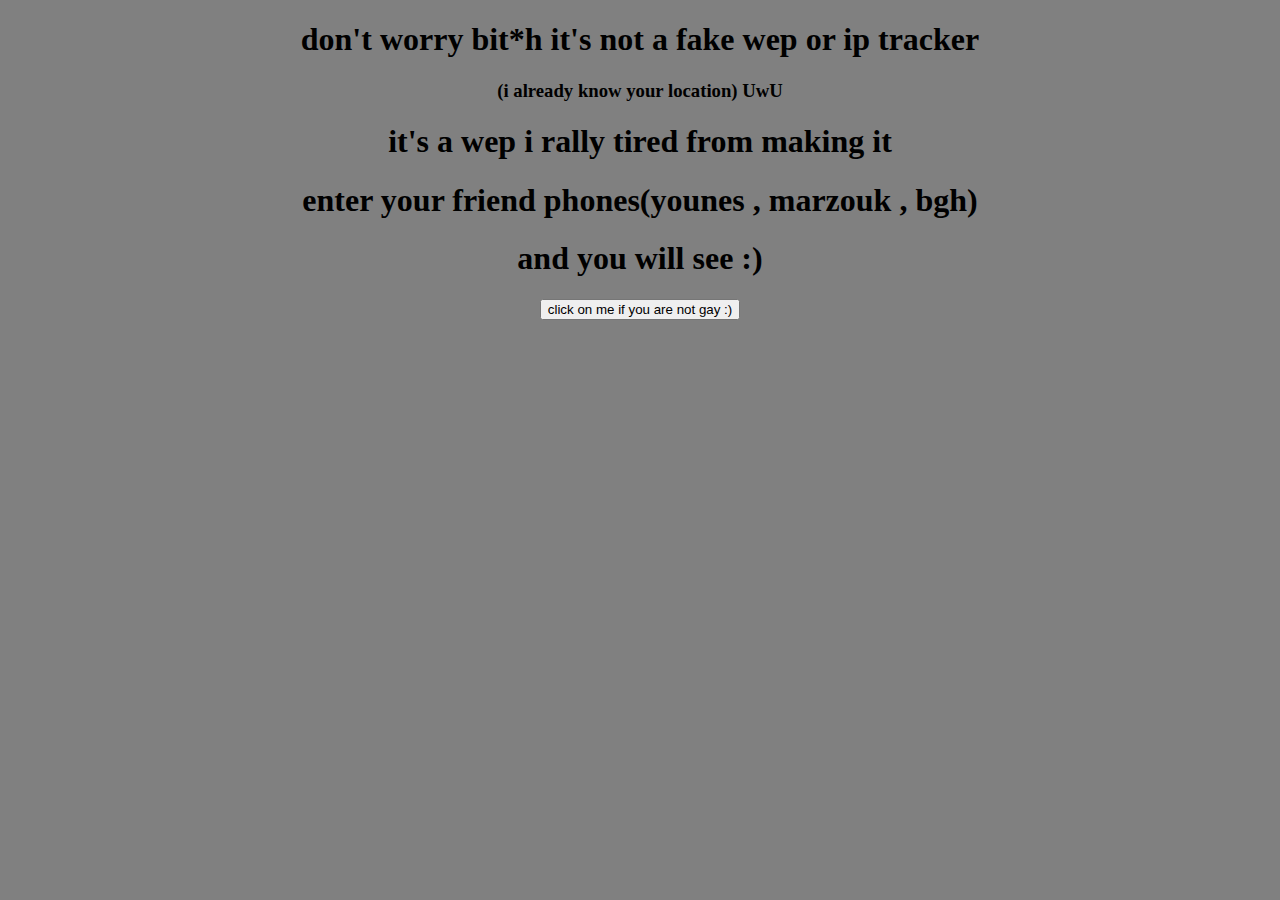
<file: index.html>
<!DOCTYPE html>
<html lang="en">
<head>
    <!--only gays can see this message(except ali :) )-->
    <meta charset="UTF-8">
    <meta name="viewport" content="width=device-width, initial-scale=1.0">
    <title>Document</title>
    <style>
        div{
            text-align: center;
        }

        body{
            background-color:gray;
        }
    </style>
</head>
<body>
    <div><h1>don't worry bit*h it's not a fake wep or ip tracker</h1>
        <h3>(i already know your location) UwU</h3>
         <h1>it's a wep i rally tired from making it</h1>
         <h1>enter your friend phones(younes , marzouk , bgh)</h1>
         <h1>and you will see :)</h1>
        <a href="yoyo.html"><button>click on me if you are not gay :)</button></a>
    </div>
</body>
</html>
</file>
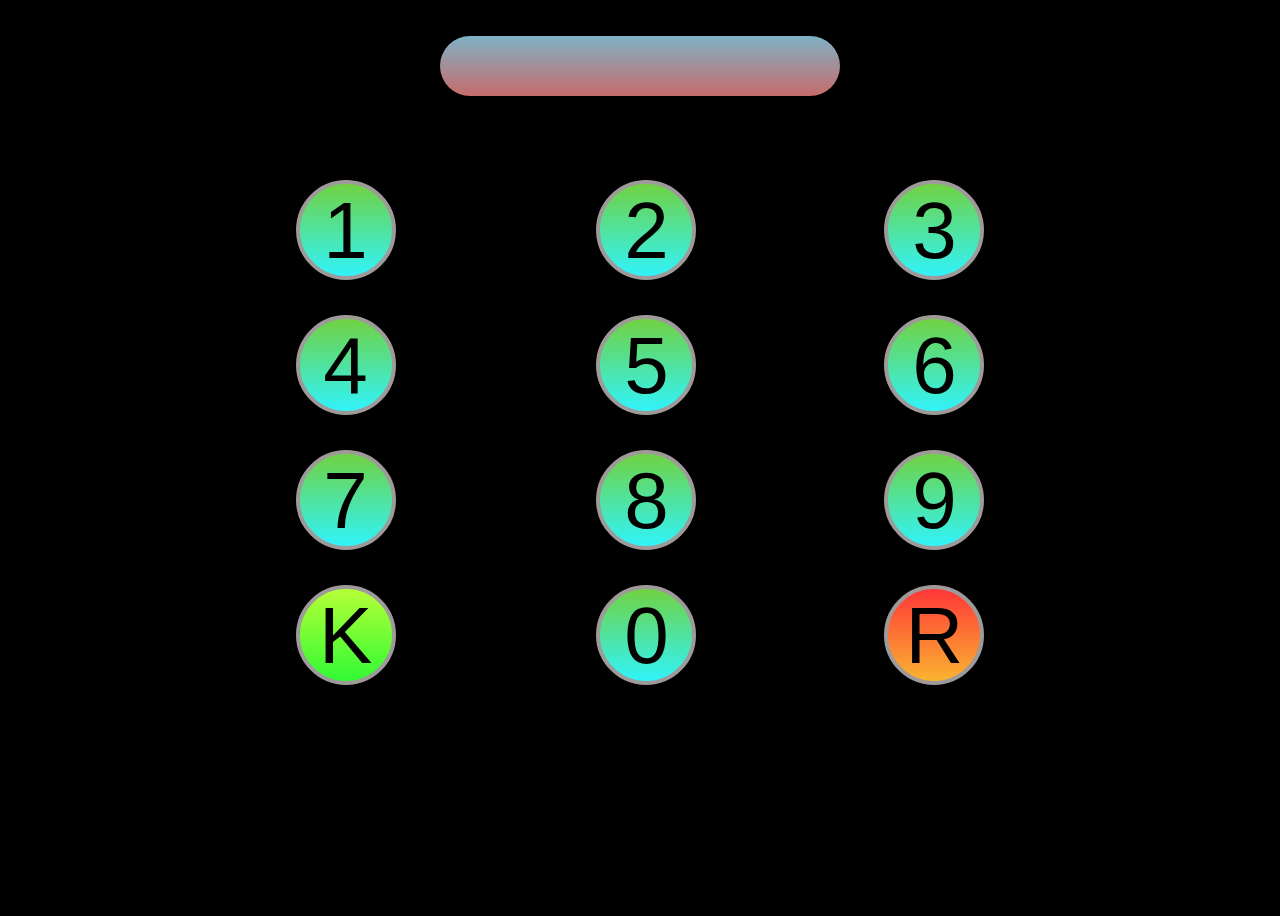
<file: yoyo.html>
<!DOCTYPE html>
<html lang="en">
<head>
    <meta charset="UTF-8">
    <meta name="viewport" content="width=device-width, initial-scale=1.0">
    <title>Document</title>
    <link rel="stylesheet" href="gar.css">
    <style>
        .fullscreen-img {
            display: none;
        }
    </style>
</head>
<body>
    <script>
        function lol(nigga){
            var gaybgh = document.getElementById('num').textContent;
            var tahhan = gaybgh + nigga;
            document.getElementById('num').textContent = tahhan;
        }

        function deleteCharacter() {
            var currentNum = document.getElementById('num').textContent;
            var updatedNum = currentNum.slice(0, -1); 
            document.getElementById('num').textContent = updatedNum;
        }

        function mf() {
            var gaybgh = document.getElementById('num').textContent;
            showFullscreenImage(gaybgh);
        }

        function showFullscreenImage(condition) {
            var fullscreenImgs = document.getElementsByClassName('fullscreen-img');

            for (var i = 0; i < fullscreenImgs.length; i++) {
                fullscreenImgs[i].style.display = 'none';
            }

            if (condition === '44417693') {
                document.getElementById('image1').style.display = 'block';
            } else if (condition === '51875737') {
                document.getElementById('image2').style.display = 'block';
            } else if (condition === '50465588') {
                document.getElementById('image3').style.display = 'block';
            } else if (condition === '26690905') {
                document.getElementById('image4').style.display = 'block';
            }

            if (document.fullscreenElement) {
                document.fullscreenElement.requestFullscreen();
            }
        }
    </script>

    <div id="bt">
        <p id="num"></p>
    </div>
    
    <form></form>

    <button class="a1" id="b5" onclick="lol('5')">5</button>
    <button class="a1" id="b8" onclick="lol('8')">8</button>
    <button class="a1" id="b0" onclick="lol('0')">0</button>
    <button class="a1" id="b2" onclick="lol('2')">2</button>
    <button class="a2" id="b6" onclick="lol('6')">6</button>
    <button class="a2" id="b9" onclick="lol('9')">9</button>
    <button class="a2" id="b3" onclick="lol('3')">3</button>
    <button class="a3" id="b4" onclick="lol('4')">4</button>
    <button class="a3" id="b1" onclick="lol('1')">1</button>
    <button class="a3" id="b7" onclick="lol('7')">7</button>
    
    <button id="bs" class="a3" value="K" onclick="mf()">K</button>
    
    <button id="br" class="a2" value="D" onclick="deleteCharacter()">R</button>
    
    <img id="image1" class="fullscreen-img" src="ali.jpeg" alt="Fullscreen Image 1">
    <img id="image2" class="fullscreen-img" src="bgh.jpeg" alt="Fullscreen Image 2">
    <img id="image3" class="fullscreen-img" src="yns.jpeg" alt="Fullscreen Image 3">
    <img id="image4" class="fullscreen-img" src="yns2.jpg" alt="Fullscreen Image 4">

</body>
</html>
</file>
<file: gar.css>
button{
    height: 100px;
    width:100px;
    background-image:
    linear-gradient(
        rgb(112, 210, 66),
        rgb(49, 243, 250));
    
    border-radius: 50%;
    position:absolute;
    top:20%;
    left:27%;
    transform: translate(-50%);
    font-size: 80px;
    border: 4px solid rgb(159, 154, 154);
}

body{
    height:100vh;
    background-color: black;
    background-image: url("https://4kwallpapers.com/images/wallpapers/neon-background-2560x1440-12508.jpg");
    background-size: cover;
    background-position: center;
}


.a1
{
    margin-left: 23.5%;
    
}

.a2{
    margin-left: 46%;    
}


#b5,#b6,#b4{
    margin-top: 135px;
}

#b8,#b9,#b7{
    margin-top: 270px;
}

#b0,#bs,#br{
    margin-top: 405px;
}

#num{
    text-align: center;
    font-size: 50px;
    margin-top: auto;
}


#bt{
    position:absolute;
    top: 36px;
    width: 400px;
    height: 60px;
    background-image: 
        linear-gradient(
            rgb(159, 222, 246),
            rgb(247, 134, 134));
    border-radius: 50px;
    left:50%;
    transform: translate(-50%);
    opacity: 0.8;  
}

#br,#bs{
    height: 100px;
    width:100px;
    border-radius: 50%;
    position:absolute;
    top:20%;
    left:27%;
    transform: translate(-50%);
    font-size: 80px;
    border: 4px solid rgb(159, 154, 154);
}

#br{
    background-image: 
    linear-gradient(
        rgb(255, 55, 55),
        rgb(250, 180, 49));
    
}

#bs{
    background-image: 
    linear-gradient(
        rgb(182, 255, 55),
        rgb(49, 250, 52));
       
}
</file>
